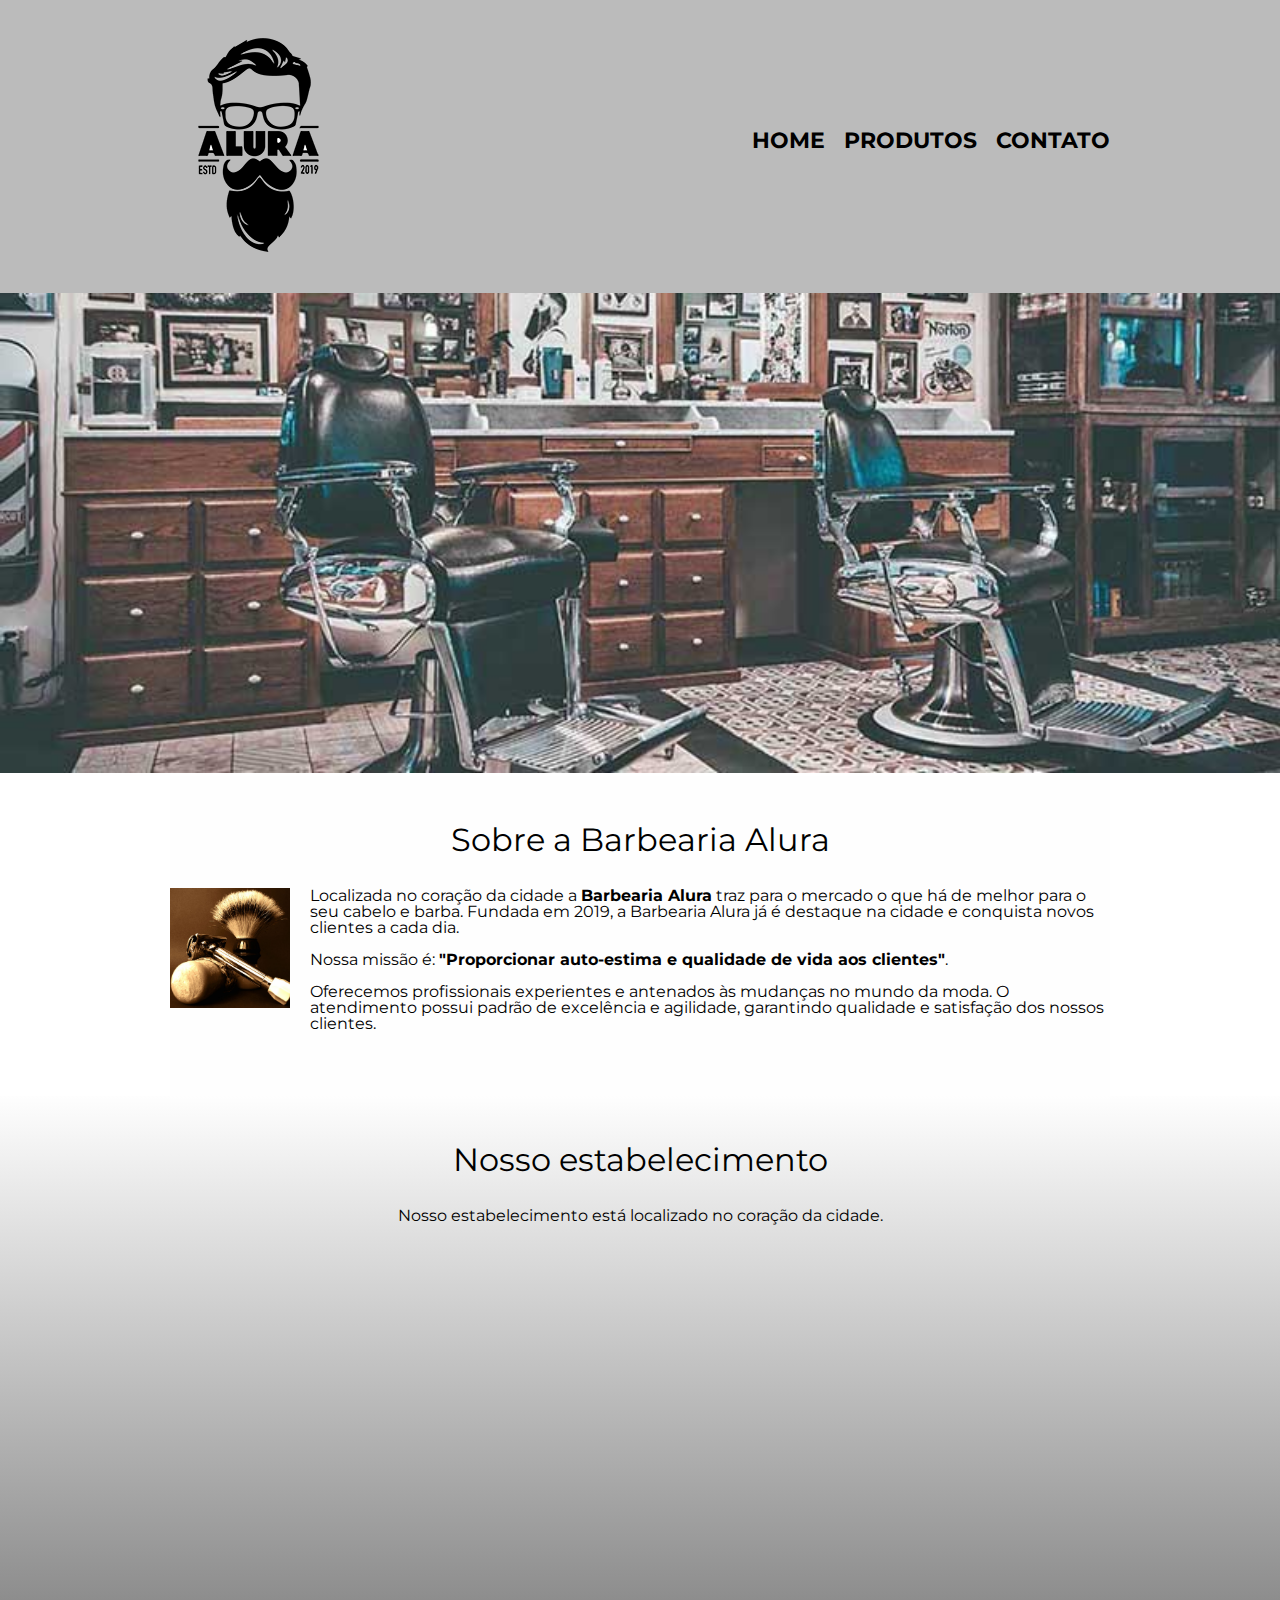
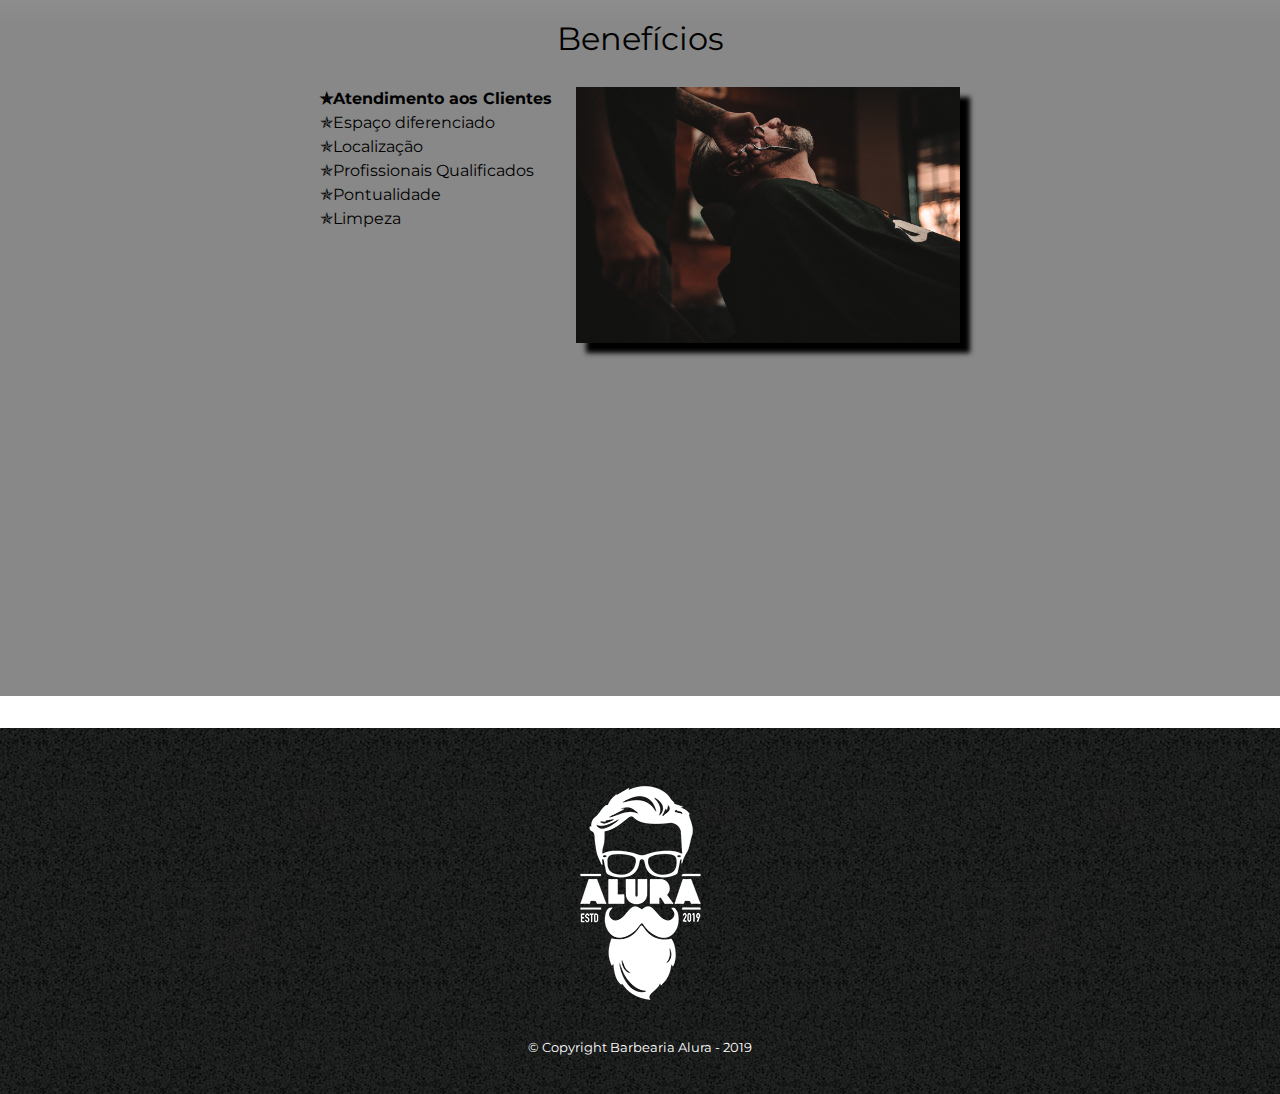
<file: index.html>
<!DOCTYPE html>
<html lang="pt-br">
	<head>
		<meta charset="UTF-8">
    <meta name="viewport" content="width=device-width">
		<title>Barbearia Alura</title>
		<link rel="stylesheet" href="reset.css">
		<link rel="stylesheet" href="style.css">
    <link href="https://fonts.googleapis.com/css2?family=Montserrat:wght@300&display=swap" rel="stylesheet">
	</head>

	<body>
		<header>
			<div class="caixa">
				<h1><img src="logo.png" alt="Logo da Barbearia Alura"></h1>

				<nav>
					<ul>
						<li><a href="index.html">Home</a></li>
						<li><a href="produtos.html">Produtos</a></li>
						<li><a href="contato.html">Contato</a></li>
					</ul>
				</nav>
			</div>
		</header>

		<img class="banner" src="banner.jpg">

    <main>
  		<section class="principal">
  			<h2 class="titulo-principal">Sobre a Barbearia Alura</h2>

        <img class="utensilios" src="utensilios.jpg" alt="Utensílios de barbeiro." title="Utensílios">
        
  			<p>Localizada no coração da cidade a <strong>Barbearia Alura</strong> traz para o mercado o que há de melhor para o seu cabelo e barba. Fundada em 2019, a Barbearia Alura já é destaque na cidade e conquista novos clientes a cada dia.</p>
  
  			<p id="missao"><em>Nossa missão é: <strong>"Proporcionar auto-estima e qualidade de vida aos clientes"</strong>.</em></p>
  
  			<p>Oferecemos profissionais experientes e antenados às mudanças no mundo da moda. O atendimento possui padrão de excelência e agilidade, garantindo qualidade e satisfação dos nossos clientes.</p>
  		</section>

      <section class="mapa">
        <h3 class="titulo-principal">Nosso estabelecimento</h3>
        <p>Nosso estabelecimento está localizado no coração da cidade.</p>

        <div class="mapa-conteudo">
          <iframe src="https://www.google.com/maps/embed?pb=!1m18!1m12!1m3!1d117027.6021209046!2d-46.662203825954194!3d-23.56440031262226!2m3!1f0!2f0!3f0!3m2!1i1024!2i768!4f13.1!3m3!1m2!1s0x94ce5a2b2ed7f3a1%3A0xab35da2f5ca62674!2sCaelum%20-%20Escola%20de%20Tecnologia!5e0!3m2!1spt-BR!2sbr!4v1647636679000!5m2!1spt-BR!2sbr" width="100%" height="300" style="border:0;" allowfullscreen="" loading="lazy"></iframe>
        </div>
        

                
      </section>
  
  		<section class="beneficios">
  			<h3 class="titulo-principal">Benefícios</h3>

        <div class="conteudo-beneficios">
          <ul class="lista-beneficios">
    				<li class="itens">Atendimento aos Clientes</li>
    				<li class="itens">Espaço diferenciado</li>
    				<li class="itens">Localização</li>
    				<li class="itens">Profissionais Qualificados</li>
            <li class="itens">Pontualidade</li>
            <li class="itens">Limpeza</li>
  			  </ul><img src="beneficios.jpg" class="imagem-beneficios">
        </div>

      
        <div class="video">
          <iframe width="560" height="315" src="https://www.youtube.com/embed/wcVVXUV0YUY" title="YouTube video player" frameborder="0" allow="accelerometer; autoplay; clipboard-write; encrypted-media; gyroscope; picture-in-picture" allowfullscreen></iframe>
        </div>
  		</section>
    </main>
    <footer>
			<img src="logo-branco.png">
			<p class="copyright">&copy; Copyright Barbearia Alura - 2019</p>
		</footer>
	</body>

  		

  
</html>
</file>
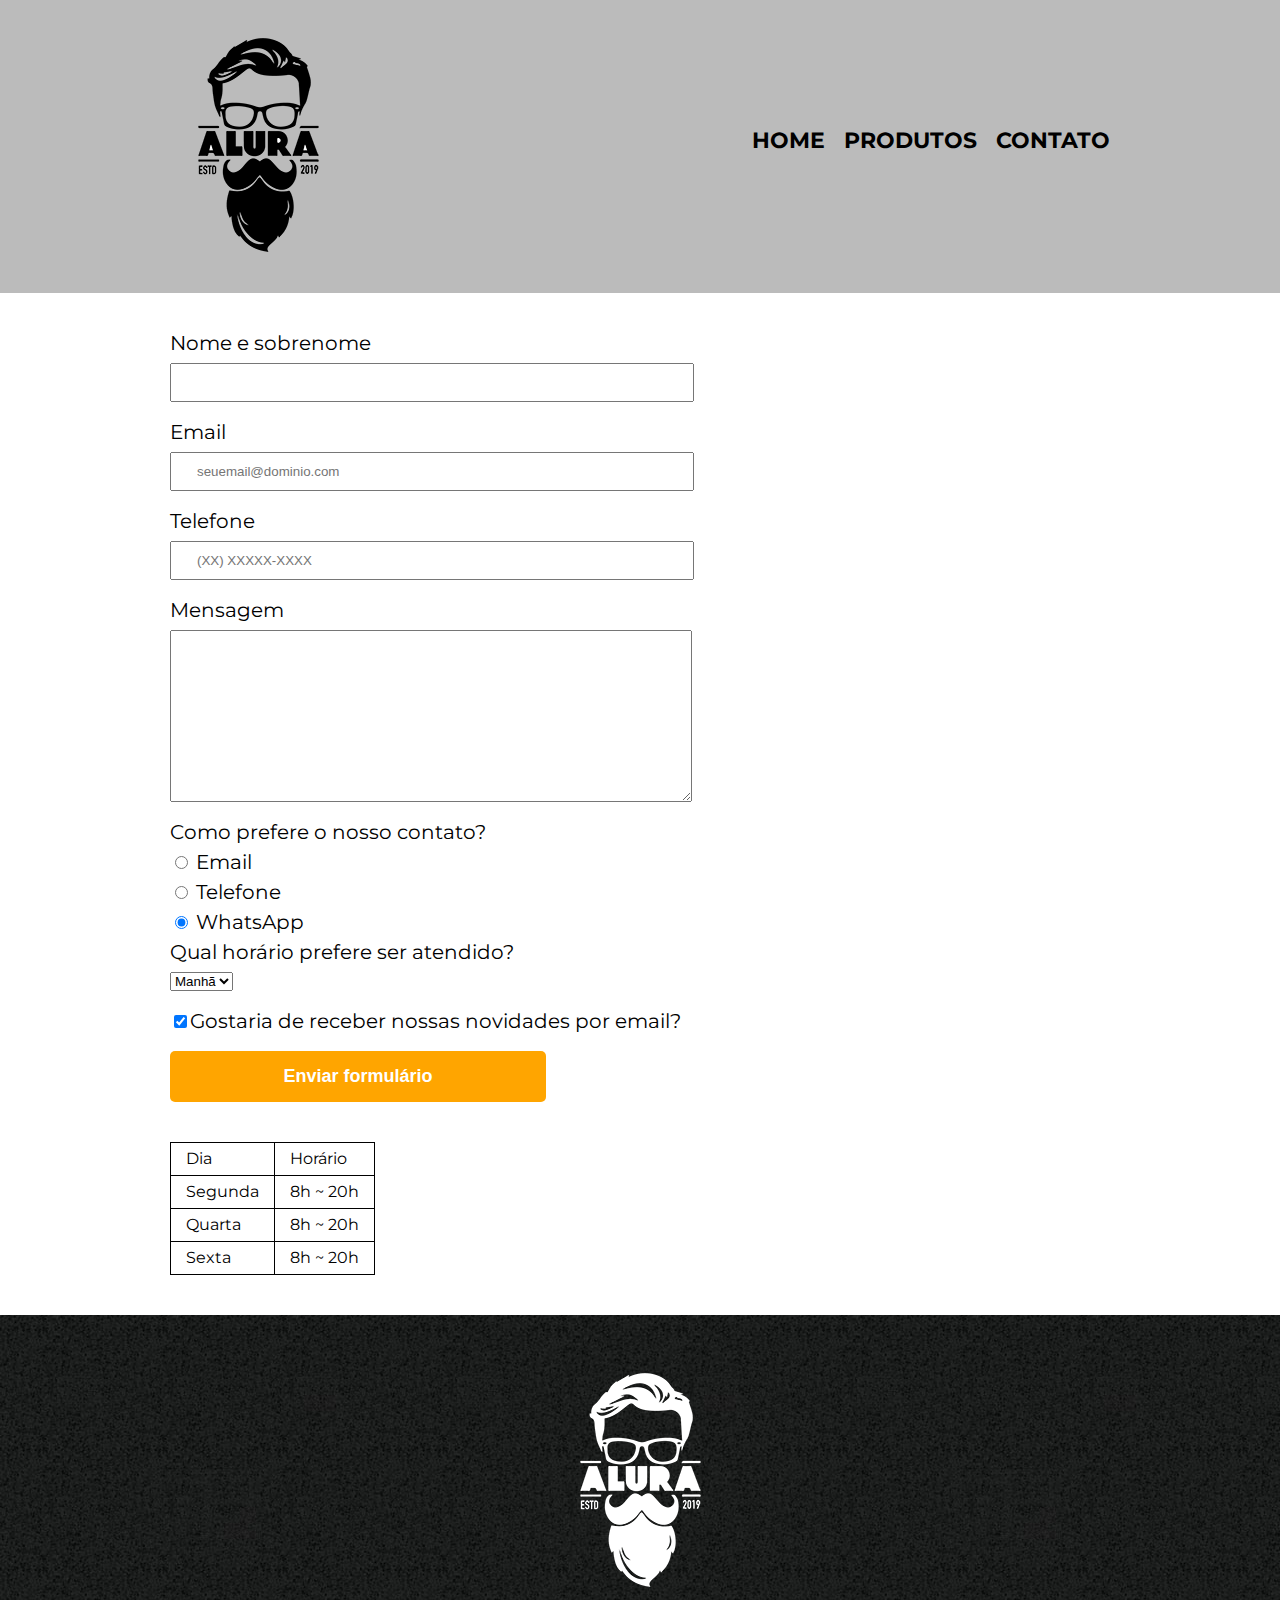
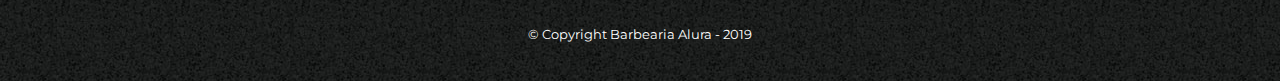
<file: contato.html>
<!DOCTYPE html>
<html>
	<head>
		<meta charset="UTF-8">
		<title>Contato - Barbearia Alura</title>

		<link rel="stylesheet" href="reset.css">
		<link rel="stylesheet" href="style.css">
    <link href="https://fonts.googleapis.com/css2?family=Montserrat:wght@300&display=swap" rel="stylesheet">
	</head>
	<body>
		<header>
			<div class="caixa">
				<h1><img src="logo.png" alt="Logo da Barbearia Alura"></h1>

				<nav>
					<ul>
						<li><a href="index.html">Home</a></li>
						<li><a href="produtos.html">Produtos</a></li>
						<li><a href="contato.html">Contato</a></li>
					</ul>
				</nav>
			</div>
		</header>

		<main class="main-contatos">
			<form>
				<label for="nomesobrenome">Nome e sobrenome</label>
				<input type="text" id="nomesobrenome" class="input-padrao" required>

				<label for="email">Email</label>
				<input type="email" id="email" class="input-padrao" required placeholder="seuemail@dominio.com">

				<label for="telefone">Telefone</label>
				<input type="tel" id="telefone" class="input-padrao" required placeholder="(XX) XXXXX-XXXX">

				<label for="mensagem">Mensagem</label>
				<textarea cols="70" rows="10" id="mensagem" class="input-padrao" required></textarea>

				<fieldset>
					<legend>Como prefere o nosso contato?</legend>
					<label for="radio-email"><input type="radio" name="contato" value="email" id="radio-email"> Email</label>
					
					<label for="radio-telefone"><input type="radio" name="contato" value="telefone" id="radio-telefone"> Telefone</label>
					
					<label for="radio-whatsapp"><input type="radio" name="contato" value="whatsapp" id="radio-whatsapp" checked> WhatsApp</label>
				</fieldset>

				<fieldset>
					<legend>Qual horário prefere ser atendido?</legend>
					<select>
						<option>Manhã</option>
						<option>Tarde</option>
						<option>Noite</option>
					</select>
				</fieldset>

				<label class="checkbox"><input type="checkbox" checked>Gostaria de receber nossas novidades por email?</label>

				<input type="submit" value="Enviar formulário" class="enviar">
			</form>

			<table>
				<tr>
					<td>Dia</td>
					<td>Horário</td>
				</tr>
				<tr>
					<td>Segunda</td>
					<td>8h ~ 20h</td>
				</tr>
				<tr>
					<td>Quarta</td>
					<td>8h ~ 20h</td>
				</tr>
				<tr>
					<td>Sexta</td>
					<td>8h ~ 20h</td>
				</tr>
			</table>
		</main>

		<footer>
			<img src="logo-branco.png" alt="Logo da Barbearia Alura">
			<p class="copyright">&copy; Copyright Barbearia Alura - 2019</p>
		</footer>
	</body>
</html>
</file>
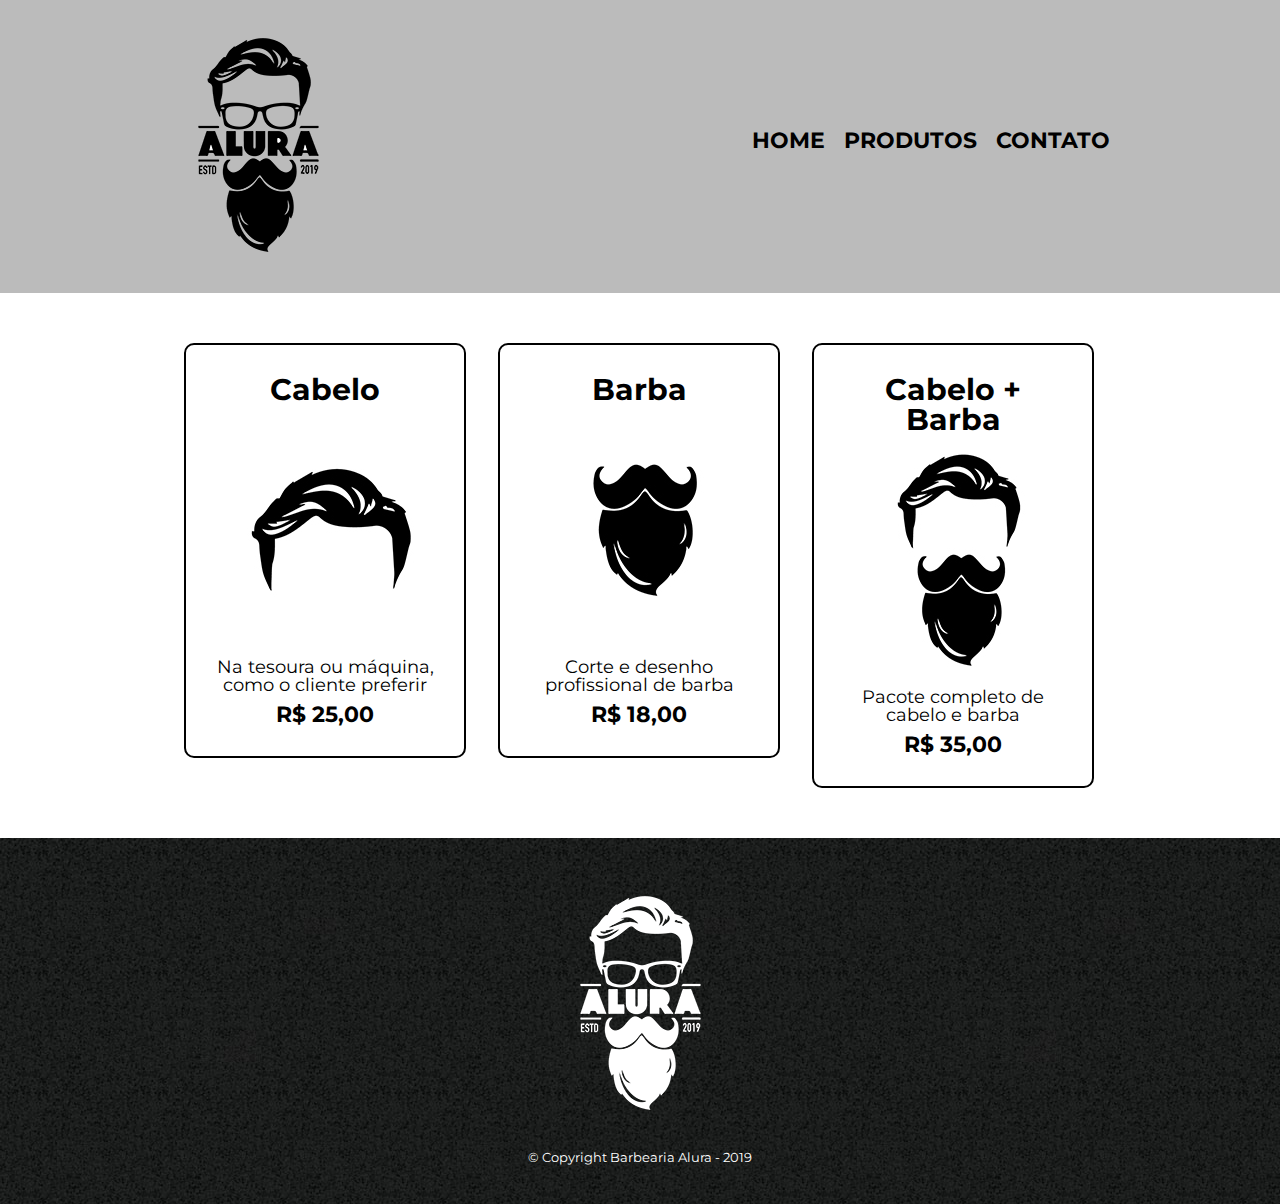
<file: produtos.html>
<!DOCTYPE html>
<html>
	<head>
		<meta charset="UTF-8">
		<title>Produtos - Barbearia Alura</title>

		<link rel="stylesheet" href="reset.css">
		<link rel="stylesheet" href="style.css">
    <link href="https://fonts.googleapis.com/css2?family=Montserrat:wght@300&display=swap" rel="stylesheet">
	</head>
	<body>
		<header>
			<div class="caixa">
				<h1><img src="logo.png"></h1>

				<nav>
					<ul>
						<li><a href="index.html">Home</a></li>
						<li><a href="produtos.html">Produtos</a></li>
						<li><a href="contato.html">Contato</a></li>
					</ul>
				</nav>
			</div>
		</header>

		<main>
			<ul class="produtos">
				<li>
					<h2>Cabelo</h2>
					<img src="cabelo.jpg">
					<p class="produto-descricao">Na tesoura ou máquina, como o cliente preferir</p>
					<p class="produto-preco">R$ 25,00</p>
				</li>
				<li>
					<h2>Barba</h2>
					<img src="barba.jpg">
					<p class="produto-descricao">Corte e desenho profissional de barba</p>
					<p class="produto-preco">R$ 18,00</p>
				</li>
				<li>
					<h2>Cabelo + Barba</h2>
					<img src="cabelo+barba.jpg">
					<p class="produto-descricao">Pacote completo de cabelo e barba</p>
					<p class="produto-preco">R$ 35,00</p>
				</li>
			</ul>
		</main>

		<footer>
			<img src="logo-branco.png">
			<p class="copyright">&copy; Copyright Barbearia Alura - 2019</p>
		</footer>
	</body>
</html>
</file>
<file: style.css>
body{
  font-family: 'Montserrat', sans-serif;
}

header {
	background: #BBBBBB;
	padding: 20px 0;
}

.caixa {
	position: relative;
	width: 940px;
	margin: 0 auto;
}

nav {
	position: absolute;
	top: 110px;
	right: 0;
}

nav li {
	display: inline;
	margin: 0 0 0 15px;
}

nav a {
	text-transform: uppercase;
	color: #000000;
	font-weight: bold;
	font-size: 22px;
	text-decoration: none;
}

nav a:hover {
	color: #C78C19;
	text-decoration: underline;
}

.produtos {
	width: 940px;
	margin: 0 auto;
	padding: 50px 0;
}

.produtos li {
	display: inline-block;
	text-align: center;
	width: 30%;
	vertical-align: top;
	margin: 0 1.5%;
	padding: 30px 20px;
	box-sizing: border-box;
	border: 2px solid #000000;
	border-radius: 10px;
}

.produtos li:hover {
	border-color: #C78C19;
}

.produtos li:active {
	border-color: #088C19;	
}

.produtos li:hover h2 {
	font-size: 34px;
}

.produtos h2 {
	font-size: 30px;
	font-weight: bold;
}

.produto-descricao {
	font-size: 18px;
}

.produto-preco {
	font-size: 22px;
	font-weight: bold;
	margin-top: 10px;
}

footer {
	text-align: center;
	background: url("bg.jpg");
	padding: 40px 0;
}

.copyright {
	color: #FFFFFF;
	font-size: 13px;
	margin: 20px 0 0;
}

main {

}

form {
	margin: 40px 0;
}

.main-contatos{
  width: 940px;
	margin: 0 auto;
}

form label, form legend {
	display:block;
	font-size: 20px;
	margin: 0 0 10px;
}

.input-padrao {
	display: block;
	margin: 0 0 20px;
	padding: 10px 25px;
	width: 50%;
}

.checkbox {
	margin: 20px 0;
}

.enviar {
	width:40%;
	padding: 15px 0;
	background: orange;
	color: white;
	font-weight: bold;
	font-size: 18px;
	border: none;
	border-radius: 5px;
	transition: 1s all;
	cursor: pointer;
}

.enviar:hover {
	background: darkorange;
	transform: scale(1.2);
}

table {
	margin: 20px 0 40px;
}

thead {
	background: #555555;
	color: white;
	font-weight: bold;
}

td, th {
	border: 1px solid #000000;
	padding: 8px 15px;
}

/* css da página inicial*/
.banner{
  width: 100%;
}

.titulo-principal{
  text-align: center;
  font-size: 2em;
  margin: 0 0 1em;
  clear: left;
}

.principal{
  padding: 3em 0;
  background: #FEFEFE;
  width: 940px;
	margin: 0 auto;
  
}

.principal p{
  margin: 0 0 1em;
}

.principal strong{
  font-weight: bold;
}

.princial em{
  font-style: italic;
}

.utensilios{
  width: 120px;
  float:left;
  margin: 0 20px 20px 0;
 }

.mapa{
  padding: 3em 0;
  background: linear-gradient(#FEFEFE,#888888);
}

.mapa-conteudo{
  width: 940px;
	margin: 0 auto;
}

.mapa p{
  margin: 0 0 3em;
  text-align: center;
}

.beneficios{
  padding 3em 0;
  background: #888888;
}

.conteudo-beneficios{
  width: 640px;
  margin: 0 auto;
}

.lista-beneficios{
  width: 40%;
  display: inline-block;
  vertical-align:top;
}

.itens{
  line-height: 1.5;
}

.itens:first-child{
  font-weight: bold;
}

.itens:before{
  content:"✯";
}

.imagem-beneficios{
  width: 60%;
  opacity: 1;
  transition: 500ms;
  box-shadow: 10px 10px 5px black;
}

.imagem-beneficios:hover{
  opacity:0.5;
}

.video{
  width: 560px;
  margin: 2em auto;
}

@media screen and (max-width: 480px) { 
    .caixa, .principal, .conteudo-beneficios, .mapa-conteudo, .video {
        width: auto;
    }
  
  h1 {
    text-align: center;
  }

  nav {
    position:static;
  }

  .lista-beneficios, imagem-beneficios {
    width: 100%
  }
}
</file>
